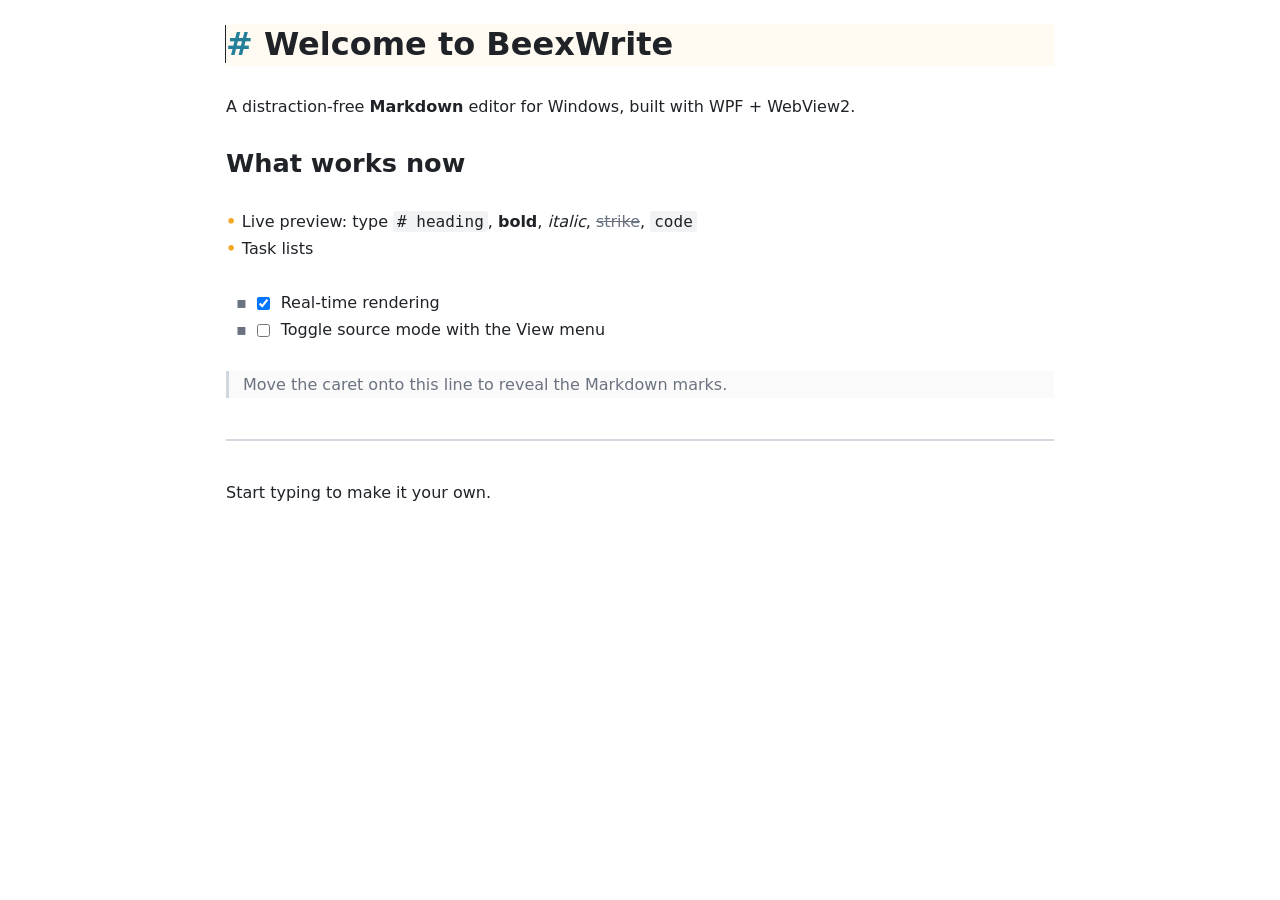
<file: src/Write/wwwroot/index.html>
<!doctype html>
<html lang="en">
  <head>
    <meta charset="UTF-8" />
    <meta name="viewport" content="width=device-width, initial-scale=1.0" />
    <meta
      http-equiv="Content-Security-Policy"
      content="default-src 'self' data: blob: https://kroki.io; img-src 'self' data: blob: https: http:; style-src 'self' 'unsafe-inline'; script-src 'self' 'wasm-unsafe-eval'; font-src 'self' data:; connect-src 'self' https://kroki.io;"
    />
    <title>BeexWrite Editor</title>
    <script type="module" src="./assets/index.js"></script>
    <link rel="stylesheet" href="./assets/index.css">
  </head>
  <body>
    <div id="beex-editor-root"></div>
  </body>
</html>
</file>
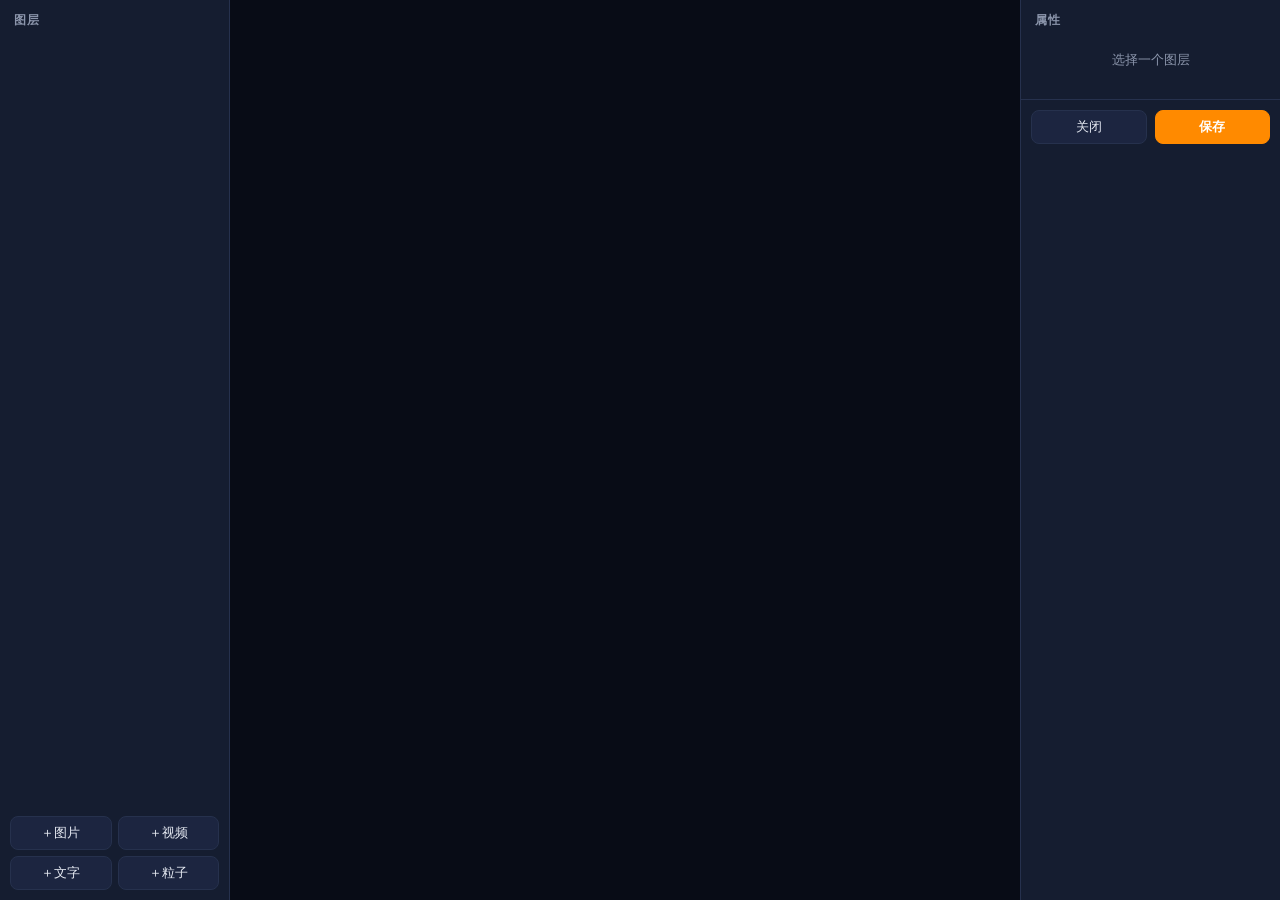
<file: src/Wallpaper/wwwroot/editor.html>
<!DOCTYPE html>
<html>
<head>
<meta charset="utf-8">
<title>BeeX Scene Editor</title>
<style>
:root{--bg:#0d1321;--panel:#151d30;--line:#26314d;--fg:#e8ecf4;--dim:#8b95ab;--accent:#ff8a00}
html,body{margin:0;height:100%;background:var(--bg);color:var(--fg);font:13px 'Segoe UI',system-ui,sans-serif;overflow:hidden}
#app{display:grid;grid-template-columns:230px 1fr 260px;height:100vh}
.panel{background:var(--panel);border-right:1px solid var(--line);display:flex;flex-direction:column;min-height:0}
.panel:last-child{border-right:0;border-left:1px solid var(--line)}
h3{margin:0;padding:12px 14px 8px;font-size:12px;letter-spacing:.08em;color:var(--dim);text-transform:uppercase}
#layers{flex:1;overflow:auto;padding:0 8px}
.layer{padding:8px 10px;margin:4px 0;border-radius:8px;background:#1c2540;cursor:pointer;display:flex;justify-content:space-between;align-items:center}
.layer.sel{outline:2px solid var(--accent)}
.layer .del{color:#f66;cursor:pointer;padding:0 4px}
.addrow{display:grid;grid-template-columns:1fr 1fr;gap:6px;padding:10px}
button{background:#1c2540;color:var(--fg);border:1px solid var(--line);border-radius:8px;padding:7px 8px;cursor:pointer}
button:hover{border-color:var(--accent)}
button.primary{background:var(--accent);border-color:var(--accent);color:#fff;font-weight:600}
#stageWrap{position:relative;display:flex;align-items:center;justify-content:center;background:#080c16;min-width:0}
#stage{position:relative;width:100%;height:100%;overflow:hidden}
#props{overflow:auto;padding:0 12px 16px}
.field{margin:8px 0}
.field label{display:block;color:var(--dim);margin-bottom:3px}
.field input[type=text],.field input[type=number],.field select{width:100%;box-sizing:border-box;background:#0f1526;border:1px solid var(--line);color:var(--fg);border-radius:6px;padding:6px 8px}
.field input[type=range]{width:100%}
.row2{display:grid;grid-template-columns:1fr 1fr;gap:8px}
#footer{padding:10px;display:grid;grid-template-columns:1fr 1fr;gap:8px;border-top:1px solid var(--line)}
.empty{color:var(--dim);padding:14px;text-align:center}
</style>
</head>
<body>
<div id="app">
  <div class="panel">
    <h3 id="tLayers">图层</h3>
    <div id="layers"></div>
    <div class="addrow">
      <button data-add="image" id="tAddImg">＋图片</button>
      <button data-add="video" id="tAddVid">＋视频</button>
      <button data-add="text" id="tAddTxt">＋文字</button>
      <button data-add="particles" id="tAddPar">＋粒子</button>
    </div>
  </div>
  <div id="stageWrap"><div id="stage"></div></div>
  <div class="panel">
    <h3 id="tProps">属性</h3>
    <div id="props"><div class="empty" id="tEmpty">选择一个图层</div></div>
    <div id="footer">
      <button id="btnClose">关闭</button>
      <button class="primary" id="btnSave">保存</button>
    </div>
  </div>
</div>
<script src="runtime.js"></script>
<script src="scene-core.js"></script>
<script>
// Scene editor: edits the JSON model, live-previews via SceneCore, and talks to the WPF host for
// asset picking and saving (pickAsset / save messages; host replies assetPicked).
let scene = { name: '未命名场景', background: '#0d1321', layers: [] };
let sel = -1, handle = null, reqId = 0;
const pendingAssets = {};
const stage = document.getElementById('stage');

function post(m) { try { chrome.webview.postMessage(m); } catch (e) { } }

function preview() {
  if (handle) handle.dispose();
  handle = SceneCore.render(stage, scene);
}

function renderLayers() {
  const box = document.getElementById('layers');
  box.innerHTML = '';
  scene.layers.forEach((l, i) => {
    const div = document.createElement('div');
    div.className = 'layer' + (i === sel ? ' sel' : '');
    const name = document.createElement('span');
    name.textContent = `${i + 1}. ${l.type}` + (l.type === 'text' ? `「${(l.text || '').slice(0, 8)}」` : '');
    const del = document.createElement('span');
    del.className = 'del'; del.textContent = '✕';
    del.onclick = (e) => { e.stopPropagation(); scene.layers.splice(i, 1); if (sel >= scene.layers.length) sel = scene.layers.length - 1; refresh(); };
    div.onclick = () => { sel = i; refresh(); };
    div.append(name, del);
    box.appendChild(div);
  });
}

function field(label, input) {
  const d = document.createElement('div');
  d.className = 'field';
  const l = document.createElement('label'); l.textContent = label;
  d.append(l, input); return d;
}
function numInput(v, min, max, step, onc) {
  const i = document.createElement('input');
  i.type = 'number'; i.value = v; i.min = min; i.max = max; i.step = step;
  i.oninput = () => { onc(parseFloat(i.value)); preview(); };
  return i;
}
function slider(v, min, max, step, onc) {
  const i = document.createElement('input');
  i.type = 'range'; i.min = min; i.max = max; i.step = step; i.value = v;
  i.oninput = () => { onc(parseFloat(i.value)); preview(); };
  return i;
}
function textInput(v, onc) {
  const i = document.createElement('input');
  i.type = 'text'; i.value = v;
  i.oninput = () => { onc(i.value); preview(); };
  return i;
}
function selectInput(v, options, onc) {
  const s = document.createElement('select');
  for (const [val, label] of options) {
    const o = document.createElement('option');
    o.value = val; o.textContent = label; if (val === v) o.selected = true;
    s.appendChild(o);
  }
  s.onchange = () => { onc(s.value); preview(); };
  return s;
}

function renderProps() {
  const box = document.getElementById('props');
  box.innerHTML = '';
  // scene-level
  box.appendChild(field('场景名称', textInput(scene.name || '', v => scene.name = v)));
  box.appendChild(field('背景色', textInput(scene.background || '#0d1321', v => scene.background = v)));
  if (sel < 0 || !scene.layers[sel]) { const e = document.createElement('div'); e.className = 'empty'; e.textContent = '选择一个图层编辑属性'; box.appendChild(e); return; }
  const L = scene.layers[sel];
  if (L.type === 'image' || L.type === 'video') {
    const b = document.createElement('button');
    b.textContent = L.src ? '更换素材…' : '选择素材…';
    b.onclick = () => {
      const id = ++reqId;
      pendingAssets[id] = (src) => { L.src = src; refresh(); };
      post({ type: 'pickAsset', kind: L.type, requestId: id });
    };
    box.appendChild(field('素材', b));
  }
  if (L.type === 'text') {
    box.appendChild(field('内容', textInput(L.text || '', v => L.text = v)));
    box.appendChild(field('颜色', textInput(L.color || '#ffffff', v => L.color = v)));
    box.appendChild(field('字号', numInput(L.fontSize || 48, 8, 400, 1, v => L.fontSize = v)));
  }
  if (L.type === 'particles') {
    box.appendChild(field('数量', numInput(L.count || 120, 10, 600, 10, v => L.count = v)));
    box.appendChild(field('颜色', textInput(L.color || '#ffb347', v => L.color = v)));
  }
  if (L.type !== 'particles') {
    const r = document.createElement('div'); r.className = 'row2';
    r.appendChild(field('X (0-1)', numInput(L.x ?? .5, 0, 1, .01, v => L.x = v)));
    r.appendChild(field('Y (0-1)', numInput(L.y ?? .5, 0, 1, .01, v => L.y = v)));
    box.appendChild(r);
    box.appendChild(field('缩放', slider(L.scale ?? 1, .05, 4, .01, v => L.scale = v)));
    box.appendChild(field('旋转 °', slider(L.rotate ?? 0, -180, 180, 1, v => L.rotate = v)));
    box.appendChild(field('漂移', slider(L.drift ?? 0, 0, 2, .05, v => L.drift = v)));
    box.appendChild(field('指针视差', slider(L.parallax ?? 0, 0, 2, .05, v => L.parallax = v)));
  }
  box.appendChild(field('不透明度', slider(L.opacity ?? 1, 0, 1, .01, v => L.opacity = v)));
  // audio binding
  L.audio = L.audio || {};
  box.appendChild(field('音频绑定', selectInput(L.audio.target || '', [['', '无'], ['scale', '缩放'], ['opacity', '不透明度'], ['glow', '发光']], v => { if (v) L.audio.target = v; else delete L.audio.target; })));
  box.appendChild(field('频段', selectInput(L.audio.band || 'low', [['low', '低频'], ['mid', '中频'], ['high', '高频'], ['level', '总能量'], ['beat', '节拍']], v => L.audio.band = v)));
  box.appendChild(field('强度', slider(L.audio.amount ?? .3, 0, 2, .05, v => L.audio.amount = v)));
}

function refresh() { renderLayers(); renderProps(); preview(); }

document.querySelectorAll('[data-add]').forEach(b => b.onclick = () => {
  const type = b.getAttribute('data-add');
  const L = { type, x: .5, y: .5, scale: 1, opacity: 1 };
  if (type === 'text') { L.text = '你好，BeeX'; L.fontSize = 64; }
  if (type === 'particles') { L.count = 120; L.audio = { target: 'scale', band: 'low', amount: .3 }; }
  scene.layers.push(L);
  sel = scene.layers.length - 1;
  refresh();
  if (type === 'image' || type === 'video') {
    const id = ++reqId;
    pendingAssets[id] = (src) => { L.src = src; refresh(); };
    post({ type: 'pickAsset', kind: type, requestId: id });
  }
});

document.getElementById('btnSave').onclick = () => post({ type: 'save', json: JSON.stringify(scene, null, 2) });
document.getElementById('btnClose').onclick = () => post({ type: 'closeEditor' });

chrome.webview.addEventListener('message', e => {
  const m = e.data || {};
  if (m.type === 'assetPicked' && pendingAssets[m.requestId]) { pendingAssets[m.requestId](m.src); delete pendingAssets[m.requestId]; }
  else if (m.type === 'loadScene') { try { scene = JSON.parse(m.json); } catch (err) { } sel = scene.layers.length ? 0 : -1; refresh(); }
  else if (m.type === 'locale') {
    // minimal l10n: host sends zh-TW / zh-CN / en
    const zhTw = { tLayers: '圖層', tAddImg: '＋圖片', tAddVid: '＋影片', tAddTxt: '＋文字', tAddPar: '＋粒子', tProps: '屬性', btnSave: '保存', btnClose: '關閉' };
    const en = { tLayers: 'Layers', tAddImg: '+Image', tAddVid: '+Video', tAddTxt: '+Text', tAddPar: '+Particles', tProps: 'Properties', btnSave: 'Save', btnClose: 'Close' };
    const map = m.value === 'en' ? en : m.value === 'zh-TW' ? zhTw : null;
    if (map) for (const id in map) { const el = document.getElementById(id); if (el) el.textContent = map[id]; }
  }
});

// Boot: ask host for the scene (also covered by host pushing loadScene after ready).
refresh();
</script>
</body>
</html>
</file>
<file: src/Write/wwwroot/assets/index.css>
:root{--bx-editor-font: "Segoe UI", "Microsoft YaHei UI", system-ui, sans-serif;--bx-mono-font: "Cascadia Code", "Consolas", "SFMono-Regular", monospace;--bx-editor-width: 860px;--bx-editor-bg: #ffffff;--bx-editor-fg: #1f2328;--bx-muted: #6b7280;--bx-border: #d0d7de;--bx-accent: #f5a623;--bx-code-bg: #f2f3f5;--bx-quote-bg: rgba(0, 0, 0, .02);--bx-highlight-bg: #fff3a3;--bx-caret: #1f2328}html[data-theme=dark]{--bx-editor-bg: #1e1f22;--bx-editor-fg: #e6e6e6;--bx-muted: #9aa0a6;--bx-border: #3a3d41;--bx-accent: #f5a623;--bx-code-bg: #2a2d31;--bx-quote-bg: rgba(255, 255, 255, .03);--bx-highlight-bg: #5c4a12;--bx-caret: #ffffff}*{box-sizing:border-box}html,body{margin:0;padding:0;height:100%;background:var(--bx-editor-bg);color:var(--bx-editor-fg);overflow:hidden}#beex-editor-root{height:100%}.cm-editor{height:100%;position:relative}.cm-bx-toolbar{position:absolute;z-index:50;display:flex;gap:2px;padding:4px;border-radius:8px;background:var(--bx-editor-bg);border:1px solid var(--bx-border);box-shadow:0 6px 20px #0000002e}.cm-bx-tb-btn{min-width:28px;height:28px;padding:0 6px;border:none;border-radius:5px;background:transparent;color:var(--bx-editor-fg);font:13px/1 Segoe UI,system-ui,sans-serif;cursor:pointer}.cm-bx-tb-btn:hover{background:color-mix(in srgb,var(--bx-accent) 20%,transparent)}.cm-bx-tb-btn.bx-b{font-weight:700}.cm-bx-tb-btn.bx-i{font-style:italic}.cm-bx-tb-btn.bx-s{text-decoration:line-through}.cm-bx-tb-btn.bx-hl{background:var(--bx-highlight-bg)}.cm-bx-menu{position:fixed;z-index:60;min-width:180px;padding:5px;border-radius:8px;background:var(--bx-editor-bg);border:1px solid var(--bx-border);box-shadow:0 8px 26px #00000038;font:13px/1 Segoe UI,Microsoft YaHei UI,system-ui,sans-serif}.cm-bx-image-wrap{display:inline-block;position:relative}.cm-bx-image-toolbar{display:flex;align-items:center;gap:6px;padding:4px 8px;margin-top:4px;background:var(--bx-code-bg);border:1px solid var(--bx-border);border-radius:6px;font-size:12px;color:var(--bx-muted)}.cm-bx-image-toolbar-label{font-weight:600}.cm-bx-image-toolbar-input{width:60px;padding:2px 4px;border:1px solid var(--bx-border);border-radius:4px;background:var(--bx-editor-bg);color:var(--bx-editor-fg);font-size:12px}.cm-bx-image-toolbar-input:focus{border-color:var(--bx-accent);outline:none}.cm-bx-image-toolbar-btn{padding:2px 8px;border:1px solid var(--bx-border);border-radius:4px;background:var(--bx-editor-bg);color:var(--bx-editor-fg);font-size:12px;cursor:pointer}.cm-bx-image-toolbar-btn:hover{border-color:var(--bx-accent)}.cm-bx-menu-item{padding:7px 12px;border-radius:5px;color:var(--bx-editor-fg);cursor:pointer;white-space:nowrap}.cm-bx-menu-item:hover{background:color-mix(in srgb,var(--bx-accent) 18%,transparent)}.cm-bx-menu-sep{height:1px;margin:5px 6px;background:var(--bx-border)}.cm-line.cm-bx-frontmatter{background:var(--bx-code-bg);color:var(--bx-muted);font-family:var(--bx-mono-font);font-size:.9em}.cm-bx-comment{color:var(--bx-muted);opacity:.7}.cm-line.cm-bx-alert{border-left-width:4px;background:color-mix(in srgb,var(--bx-alert, #57606a) 8%,transparent)}.cm-line.cm-bx-alert-note{--bx-alert: #1f6feb;border-left-color:#1f6feb}.cm-line.cm-bx-alert-tip{--bx-alert: #1a7f37;border-left-color:#1a7f37}.cm-line.cm-bx-alert-important{--bx-alert: #8250df;border-left-color:#8250df}.cm-line.cm-bx-alert-warning{--bx-alert: #9a6700;border-left-color:#9a6700}.cm-line.cm-bx-alert-caution{--bx-alert: #cf222e;border-left-color:#cf222e}.cm-bx-toc{border:1px solid var(--bx-border);border-radius:8px;padding:10px 14px;margin:6px 0;background:color-mix(in srgb,var(--bx-accent) 5%,transparent)}.cm-bx-toc-title{font-weight:700;margin-bottom:6px;color:var(--bx-muted);font-size:.85em;text-transform:uppercase;letter-spacing:.04em}.cm-bx-toc-item{padding:2px 0;color:var(--bx-accent);cursor:pointer}.cm-bx-toc-item:hover{text-decoration:underline}.cm-bx-toc-l1{margin-left:0;font-weight:600}.cm-bx-toc-l2{margin-left:16px}.cm-bx-toc-l3{margin-left:32px}.cm-bx-toc-l4{margin-left:48px}.cm-bx-toc-l5{margin-left:64px}.cm-bx-toc-l6{margin-left:80px}.cm-bx-toc-empty{color:var(--bx-muted)}.cm-bx-copy{margin-left:10px;padding:1px 8px;font:11px/1.6 Segoe UI,system-ui,sans-serif;color:var(--bx-muted);background:transparent;border:1px solid var(--bx-border);border-radius:4px;cursor:pointer;vertical-align:middle}.cm-bx-copy:hover{color:var(--bx-editor-fg);border-color:var(--bx-muted)}.cm-bx-math-inline{padding:0 1px}.cm-bx-math-block{display:block;text-align:center;padding:10px 0;overflow-x:auto}.cm-bx-math-numbered{display:flex;align-items:center;justify-content:center;position:relative}.cm-bx-math-numbered .cm-bx-math-eq{flex:1;text-align:center}.cm-bx-math-num{color:var(--bx-muted);padding-left:12px;white-space:nowrap}.cm-bx-math-error,.cm-bx-mermaid-error{color:#cf222e;font-family:var(--bx-mono-font);font-size:.9em;white-space:pre-wrap}.cm-bx-mermaid{display:block;text-align:center;padding:8px 0;color:var(--bx-muted);position:relative}.cm-bx-mermaid svg{max-width:100%;height:auto}.cm-bx-diagram-save{position:absolute;top:6px;right:6px;padding:2px 10px;font:11px/1.6 Segoe UI,system-ui,sans-serif;color:var(--bx-muted);background:var(--bx-editor-bg);border:1px solid var(--bx-border);border-radius:4px;cursor:pointer;opacity:0;transition:opacity .15s ease}.cm-bx-mermaid:hover .cm-bx-diagram-save{opacity:1}.cm-bx-diagram-save:hover{color:var(--bx-editor-fg);border-color:var(--bx-muted)}.cm-bx-diagram-overlay{position:fixed;inset:0;z-index:9999;background:#000000d9;display:flex;align-items:center;justify-content:center;cursor:zoom-out;padding:40px}.cm-bx-diagram-overlay svg{max-width:90vw;max-height:90vh;background:#fff;border-radius:8px;padding:20px}.cm-bx-table-wrap{margin:6px 0;display:block}.cm-bx-table{border-collapse:collapse;width:auto;font:inherit}.cm-bx-table th,.cm-bx-table td{border:1px solid var(--bx-border);padding:6px 12px;min-width:60px;outline:none}.cm-bx-table th{background:var(--bx-code-bg);font-weight:600}.cm-bx-table-cell:focus{box-shadow:inset 0 0 0 2px var(--bx-accent)}.cm-bx-table-toolbar{display:flex;gap:4px;margin-top:6px;flex-wrap:wrap}.cm-bx-table-toolbar button{padding:2px 8px;font-size:11px;border:1px solid var(--bx-border);border-radius:4px;background:transparent;color:var(--bx-muted);cursor:pointer}.cm-bx-table-toolbar button:hover{color:var(--bx-editor-fg);border-color:var(--bx-muted)}.cm-bx-table-fallback{color:var(--bx-muted);white-space:pre;font-family:var(--bx-mono-font)}.cm-line.cm-bx-fence-start{counter-reset:fence-line 0}.cm-line.cm-bx-fence-body{counter-increment:fence-line}.cm-line.cm-bx-fence-body:before{content:counter(fence-line);display:inline-block;width:2.5em;text-align:right;margin-right:12px;color:var(--bx-muted);opacity:.5;font-size:.85em;user-select:none;pointer-events:none}.cm-bx-footnote-ref{color:var(--bx-accent);vertical-align:super;font-size:.8em;cursor:pointer}.cm-line.cm-bx-footnote-def{color:var(--bx-muted);padding-left:20px;border-left:2px solid var(--bx-border)}.cm-bx-html-block{padding:4px 0;display:block}.cm-bx-html-block video,.cm-bx-html-block audio{max-width:100%}.cm-bx-html-block iframe{max-width:100%;border:1px solid var(--bx-border);border-radius:4px}.cm-bx-image{max-width:100%;height:auto;border-radius:4px;margin:4px 0;display:inline-block}.cm-bx-emoji{font-size:1.2em}.cm-line.cm-bx-deflist-def{padding-left:24px;color:var(--bx-editor-fg)}.cm-line.cm-bx-container{border-left:4px solid var(--bx-border);padding-left:14px;background:color-mix(in srgb,var(--bx-border) 8%,transparent)}.cm-line.cm-bx-container-note{border-left-color:#1f6feb}.cm-line.cm-bx-container-tip{border-left-color:#1a7f37}.cm-line.cm-bx-container-warning{border-left-color:#9a6700}.cm-line.cm-bx-container-danger{border-left-color:#cf222e}.cm-bx-attr-ext{color:var(--bx-muted);opacity:.6;font-size:.85em}.cm-bx-bullet{color:var(--bx-accent);font-weight:700}.cm-bx-bullet-1{color:var(--bx-muted)}.cm-bx-bullet-2{color:var(--bx-muted);font-weight:400}.cm-editor .cm-selectionBackground,.cm-editor.cm-focused .cm-selectionBackground{background:color-mix(in srgb,var(--bx-accent) 28%,transparent)!important}.cm-editor .cm-activeLine{background:color-mix(in srgb,var(--bx-accent) 6%,transparent)}.cm-panels{background:var(--bx-editor-bg);color:var(--bx-editor-fg);border-color:var(--bx-border)}.cm-textfield{background:var(--bx-code-bg);color:var(--bx-editor-fg);border:1px solid var(--bx-border)}.cm-button{background:var(--bx-code-bg);color:var(--bx-editor-fg);border:1px solid var(--bx-border);border-radius:4px}.cm-editor.bx-focus .cm-line{opacity:.32;transition:opacity .15s ease}.cm-editor.bx-focus .cm-activeLine,.cm-editor.bx-focus .cm-activeLine~.cm-line:first-line{opacity:1}.cm-editor.bx-focus .cm-activeLine{opacity:1}.cm-editor.bx-typewriter .cm-scroller{scroll-behavior:smooth}::-webkit-scrollbar{width:12px;height:12px}::-webkit-scrollbar-thumb{background:color-mix(in srgb,var(--bx-muted) 45%,transparent);border-radius:6px;border:3px solid var(--bx-editor-bg)}::-webkit-scrollbar-thumb:hover{background:color-mix(in srgb,var(--bx-muted) 70%,transparent)}@font-face{font-display:block;font-family:KaTeX_AMS;font-style:normal;font-weight:400;src:url(./KaTeX_AMS-Regular.woff2) format("woff2"),url(./KaTeX_AMS-Regular.woff) format("woff"),url(./KaTeX_AMS-Regular.ttf) format("truetype")}@font-face{font-display:block;font-family:KaTeX_Caligraphic;font-style:normal;font-weight:700;src:url(./KaTeX_Caligraphic-Bold.woff2) format("woff2"),url(./KaTeX_Caligraphic-Bold.woff) format("woff"),url(./KaTeX_Caligraphic-Bold.ttf) format("truetype")}@font-face{font-display:block;font-family:KaTeX_Caligraphic;font-style:normal;font-weight:400;src:url(./KaTeX_Caligraphic-Regular.woff2) format("woff2"),url(./KaTeX_Caligraphic-Regular.woff) format("woff"),url(./KaTeX_Caligraphic-Regular.ttf) format("truetype")}@font-face{font-display:block;font-family:KaTeX_Fraktur;font-style:normal;font-weight:700;src:url(./KaTeX_Fraktur-Bold.woff2) format("woff2"),url(./KaTeX_Fraktur-Bold.woff) format("woff"),url(./KaTeX_Fraktur-Bold.ttf) format("truetype")}@font-face{font-display:block;font-family:KaTeX_Fraktur;font-style:normal;font-weight:400;src:url(./KaTeX_Fraktur-Regular.woff2) format("woff2"),url(./KaTeX_Fraktur-Regular.woff) format("woff"),url(./KaTeX_Fraktur-Regular.ttf) format("truetype")}@font-face{font-display:block;font-family:KaTeX_Main;font-style:normal;font-weight:700;src:url(./KaTeX_Main-Bold.woff2) format("woff2"),url(./KaTeX_Main-Bold.woff) format("woff"),url(./KaTeX_Main-Bold.ttf) format("truetype")}@font-face{font-display:block;font-family:KaTeX_Main;font-style:italic;font-weight:700;src:url(./KaTeX_Main-BoldItalic.woff2) format("woff2"),url(./KaTeX_Main-BoldItalic.woff) format("woff"),url(./KaTeX_Main-BoldItalic.ttf) format("truetype")}@font-face{font-display:block;font-family:KaTeX_Main;font-style:italic;font-weight:400;src:url(./KaTeX_Main-Italic.woff2) format("woff2"),url(./KaTeX_Main-Italic.woff) format("woff"),url(./KaTeX_Main-Italic.ttf) format("truetype")}@font-face{font-display:block;font-family:KaTeX_Main;font-style:normal;font-weight:400;src:url(./KaTeX_Main-Regular.woff2) format("woff2"),url(./KaTeX_Main-Regular.woff) format("woff"),url(./KaTeX_Main-Regular.ttf) format("truetype")}@font-face{font-display:block;font-family:KaTeX_Math;font-style:italic;font-weight:700;src:url(./KaTeX_Math-BoldItalic.woff2) format("woff2"),url(./KaTeX_Math-BoldItalic.woff) format("woff"),url(./KaTeX_Math-BoldItalic.ttf) format("truetype")}@font-face{font-display:block;font-family:KaTeX_Math;font-style:italic;font-weight:400;src:url(./KaTeX_Math-Italic.woff2) format("woff2"),url(./KaTeX_Math-Italic.woff) format("woff"),url(./KaTeX_Math-Italic.ttf) format("truetype")}@font-face{font-display:block;font-family:KaTeX_SansSerif;font-style:normal;font-weight:700;src:url(./KaTeX_SansSerif-Bold.woff2) format("woff2"),url(./KaTeX_SansSerif-Bold.woff) format("woff"),url(./KaTeX_SansSerif-Bold.ttf) format("truetype")}@font-face{font-display:block;font-family:KaTeX_SansSerif;font-style:italic;font-weight:400;src:url(./KaTeX_SansSerif-Italic.woff2) format("woff2"),url(./KaTeX_SansSerif-Italic.woff) format("woff"),url(./KaTeX_SansSerif-Italic.ttf) format("truetype")}@font-face{font-display:block;font-family:KaTeX_SansSerif;font-style:normal;font-weight:400;src:url(./KaTeX_SansSerif-Regular.woff2) format("woff2"),url(./KaTeX_SansSerif-Regular.woff) format("woff"),url(./KaTeX_SansSerif-Regular.ttf) format("truetype")}@font-face{font-display:block;font-family:KaTeX_Script;font-style:normal;font-weight:400;src:url(./KaTeX_Script-Regular.woff2) format("woff2"),url(./KaTeX_Script-Regular.woff) format("woff"),url(./KaTeX_Script-Regular.ttf) format("truetype")}@font-face{font-display:block;font-family:KaTeX_Size1;font-style:normal;font-weight:400;src:url(./KaTeX_Size1-Regular.woff2) format("woff2"),url(./KaTeX_Size1-Regular.woff) format("woff"),url(./KaTeX_Size1-Regular.ttf) format("truetype")}@font-face{font-display:block;font-family:KaTeX_Size2;font-style:normal;font-weight:400;src:url(./KaTeX_Size2-Regular.woff2) format("woff2"),url(./KaTeX_Size2-Regular.woff) format("woff"),url(./KaTeX_Size2-Regular.ttf) format("truetype")}@font-face{font-display:block;font-family:KaTeX_Size3;font-style:normal;font-weight:400;src:url([data-uri]) format("woff2"),url(./KaTeX_Size3-Regular.woff) format("woff"),url(./KaTeX_Size3-Regular.ttf) format("truetype")}@font-face{font-display:block;font-family:KaTeX_Size4;font-style:normal;font-weight:400;src:url(./KaTeX_Size4-Regular.woff2) format("woff2"),url(./KaTeX_Size4-Regular.woff) format("woff"),url(./KaTeX_Size4-Regular.ttf) format("truetype")}@font-face{font-display:block;font-family:KaTeX_Typewriter;font-style:normal;font-weight:400;src:url(./KaTeX_Typewriter-Regular.woff2) format("woff2"),url(./KaTeX_Typewriter-Regular.woff) format("woff"),url(./KaTeX_Typewriter-Regular.ttf) format("truetype")}.katex{font: 1.21em KaTeX_Main,Times New Roman,serif;line-height:1.2;position:relative;text-indent:0;text-rendering:auto}.katex *{-ms-high-contrast-adjust:none!important;border-color:currentColor}.katex .katex-version:after{content:"0.16.47"}.katex .katex-mathml{border:0;-webkit-clip-path:inset(50%);clip-path:inset(50%);height:1px;overflow:hidden;padding:0;position:absolute;width:1px}.katex .katex-html>.newline{display:block}.katex .base{position:relative;white-space:nowrap;width:-webkit-min-content;width:-moz-min-content;width:min-content}.katex .base,.katex .strut{display:inline-block}.katex .textbf{font-weight:700}.katex .textit{font-style:italic}.katex .textrm{font-family:KaTeX_Main}.katex .textsf{font-family:KaTeX_SansSerif}.katex .texttt{font-family:KaTeX_Typewriter}.katex .mathnormal{font-family:KaTeX_Math;font-style:italic}.katex .mathit{font-family:KaTeX_Main;font-style:italic}.katex .mathrm{font-style:normal}.katex .mathbf{font-family:KaTeX_Main;font-weight:700}.katex .boldsymbol{font-family:KaTeX_Math;font-style:italic;font-weight:700}.katex .amsrm,.katex .mathbb,.katex .textbb{font-family:KaTeX_AMS}.katex .mathcal{font-family:KaTeX_Caligraphic}.katex .mathfrak,.katex .textfrak{font-family:KaTeX_Fraktur}.katex .mathboldfrak,.katex .textboldfrak{font-family:KaTeX_Fraktur;font-weight:700}.katex .mathtt{font-family:KaTeX_Typewriter}.katex .mathscr,.katex .textscr{font-family:KaTeX_Script}.katex .mathsf,.katex .textsf{font-family:KaTeX_SansSerif}.katex .mathboldsf,.katex .textboldsf{font-family:KaTeX_SansSerif;font-weight:700}.katex .mathitsf,.katex .mathsfit,.katex .textitsf{font-family:KaTeX_SansSerif;font-style:italic}.katex .mainrm{font-family:KaTeX_Main;font-style:normal}.katex .vlist-t{border-collapse:collapse;display:inline-table;table-layout:fixed}.katex .vlist-r{display:table-row}.katex .vlist{display:table-cell;position:relative;vertical-align:bottom}.katex .vlist>span{display:block;height:0;position:relative}.katex .vlist>span>span{display:inline-block}.katex .vlist>span>.pstrut{overflow:hidden;width:0}.katex .vlist-t2{margin-right:-2px}.katex .vlist-s{display:table-cell;font-size:1px;min-width:2px;vertical-align:bottom;width:2px}.katex .vbox{align-items:baseline;display:inline-flex;flex-direction:column}.katex .hbox{width:100%}.katex .hbox,.katex .thinbox{display:inline-flex;flex-direction:row}.katex .thinbox{max-width:0;width:0}.katex .msupsub{text-align:left}.katex .mfrac>span>span{text-align:center}.katex .mfrac .frac-line{border-bottom-style:solid;display:inline-block;width:100%}.katex .hdashline,.katex .hline,.katex .mfrac .frac-line,.katex .overline .overline-line,.katex .rule,.katex .underline .underline-line{min-height:1px}.katex .mspace{display:inline-block}.katex .smash{display:inline;line-height:0}.katex .clap,.katex .llap,.katex .rlap{position:relative;width:0}.katex .clap>.inner,.katex .llap>.inner,.katex .rlap>.inner{position:absolute}.katex .clap>.fix,.katex .llap>.fix,.katex .rlap>.fix{display:inline-block}.katex .llap>.inner{right:0}.katex .clap>.inner,.katex .rlap>.inner{left:0}.katex .clap>.inner>span{margin-left:-50%;margin-right:50%}.katex .rule{border:0 solid;display:inline-block;position:relative}.katex .hline,.katex .overline .overline-line,.katex .underline .underline-line{border-bottom-style:solid;display:inline-block;width:100%}.katex .hdashline{border-bottom-style:dashed;display:inline-block;width:100%}.katex .sqrt>.root{margin-left:.2777777778em;margin-right:-.5555555556em}.katex .fontsize-ensurer.reset-size1.size1,.katex .sizing.reset-size1.size1{font-size:1em}.katex .fontsize-ensurer.reset-size1.size2,.katex .sizing.reset-size1.size2{font-size:1.2em}.katex .fontsize-ensurer.reset-size1.size3,.katex .sizing.reset-size1.size3{font-size:1.4em}.katex .fontsize-ensurer.reset-size1.size4,.katex .sizing.reset-size1.size4{font-size:1.6em}.katex .fontsize-ensurer.reset-size1.size5,.katex .sizing.reset-size1.size5{font-size:1.8em}.katex .fontsize-ensurer.reset-size1.size6,.katex .sizing.reset-size1.size6{font-size:2em}.katex .fontsize-ensurer.reset-size1.size7,.katex .sizing.reset-size1.size7{font-size:2.4em}.katex .fontsize-ensurer.reset-size1.size8,.katex .sizing.reset-size1.size8{font-size:2.88em}.katex .fontsize-ensurer.reset-size1.size9,.katex .sizing.reset-size1.size9{font-size:3.456em}.katex .fontsize-ensurer.reset-size1.size10,.katex .sizing.reset-size1.size10{font-size:4.148em}.katex .fontsize-ensurer.reset-size1.size11,.katex .sizing.reset-size1.size11{font-size:4.976em}.katex .fontsize-ensurer.reset-size2.size1,.katex .sizing.reset-size2.size1{font-size:.8333333333em}.katex .fontsize-ensurer.reset-size2.size2,.katex .sizing.reset-size2.size2{font-size:1em}.katex .fontsize-ensurer.reset-size2.size3,.katex .sizing.reset-size2.size3{font-size:1.1666666667em}.katex .fontsize-ensurer.reset-size2.size4,.katex .sizing.reset-size2.size4{font-size:1.3333333333em}.katex .fontsize-ensurer.reset-size2.size5,.katex .sizing.reset-size2.size5{font-size:1.5em}.katex .fontsize-ensurer.reset-size2.size6,.katex .sizing.reset-size2.size6{font-size:1.6666666667em}.katex .fontsize-ensurer.reset-size2.size7,.katex .sizing.reset-size2.size7{font-size:2em}.katex .fontsize-ensurer.reset-size2.size8,.katex .sizing.reset-size2.size8{font-size:2.4em}.katex .fontsize-ensurer.reset-size2.size9,.katex .sizing.reset-size2.size9{font-size:2.88em}.katex .fontsize-ensurer.reset-size2.size10,.katex .sizing.reset-size2.size10{font-size:3.4566666667em}.katex .fontsize-ensurer.reset-size2.size11,.katex .sizing.reset-size2.size11{font-size:4.1466666667em}.katex .fontsize-ensurer.reset-size3.size1,.katex .sizing.reset-size3.size1{font-size:.7142857143em}.katex .fontsize-ensurer.reset-size3.size2,.katex .sizing.reset-size3.size2{font-size:.8571428571em}.katex .fontsize-ensurer.reset-size3.size3,.katex .sizing.reset-size3.size3{font-size:1em}.katex .fontsize-ensurer.reset-size3.size4,.katex .sizing.reset-size3.size4{font-size:1.1428571429em}.katex .fontsize-ensurer.reset-size3.size5,.katex .sizing.reset-size3.size5{font-size:1.2857142857em}.katex .fontsize-ensurer.reset-size3.size6,.katex .sizing.reset-size3.size6{font-size:1.4285714286em}.katex .fontsize-ensurer.reset-size3.size7,.katex .sizing.reset-size3.size7{font-size:1.7142857143em}.katex .fontsize-ensurer.reset-size3.size8,.katex .sizing.reset-size3.size8{font-size:2.0571428571em}.katex .fontsize-ensurer.reset-size3.size9,.katex .sizing.reset-size3.size9{font-size:2.4685714286em}.katex .fontsize-ensurer.reset-size3.size10,.katex .sizing.reset-size3.size10{font-size:2.9628571429em}.katex .fontsize-ensurer.reset-size3.size11,.katex .sizing.reset-size3.size11{font-size:3.5542857143em}.katex .fontsize-ensurer.reset-size4.size1,.katex .sizing.reset-size4.size1{font-size:.625em}.katex .fontsize-ensurer.reset-size4.size2,.katex .sizing.reset-size4.size2{font-size:.75em}.katex .fontsize-ensurer.reset-size4.size3,.katex .sizing.reset-size4.size3{font-size:.875em}.katex .fontsize-ensurer.reset-size4.size4,.katex .sizing.reset-size4.size4{font-size:1em}.katex .fontsize-ensurer.reset-size4.size5,.katex .sizing.reset-size4.size5{font-size:1.125em}.katex .fontsize-ensurer.reset-size4.size6,.katex .sizing.reset-size4.size6{font-size:1.25em}.katex .fontsize-ensurer.reset-size4.size7,.katex .sizing.reset-size4.size7{font-size:1.5em}.katex .fontsize-ensurer.reset-size4.size8,.katex .sizing.reset-size4.size8{font-size:1.8em}.katex .fontsize-ensurer.reset-size4.size9,.katex .sizing.reset-size4.size9{font-size:2.16em}.katex .fontsize-ensurer.reset-size4.size10,.katex .sizing.reset-size4.size10{font-size:2.5925em}.katex .fontsize-ensurer.reset-size4.size11,.katex .sizing.reset-size4.size11{font-size:3.11em}.katex .fontsize-ensurer.reset-size5.size1,.katex .sizing.reset-size5.size1{font-size:.5555555556em}.katex .fontsize-ensurer.reset-size5.size2,.katex .sizing.reset-size5.size2{font-size:.6666666667em}.katex .fontsize-ensurer.reset-size5.size3,.katex .sizing.reset-size5.size3{font-size:.7777777778em}.katex .fontsize-ensurer.reset-size5.size4,.katex .sizing.reset-size5.size4{font-size:.8888888889em}.katex .fontsize-ensurer.reset-size5.size5,.katex .sizing.reset-size5.size5{font-size:1em}.katex .fontsize-ensurer.reset-size5.size6,.katex .sizing.reset-size5.size6{font-size:1.1111111111em}.katex .fontsize-ensurer.reset-size5.size7,.katex .sizing.reset-size5.size7{font-size:1.3333333333em}.katex .fontsize-ensurer.reset-size5.size8,.katex .sizing.reset-size5.size8{font-size:1.6em}.katex .fontsize-ensurer.reset-size5.size9,.katex .sizing.reset-size5.size9{font-size:1.92em}.katex .fontsize-ensurer.reset-size5.size10,.katex .sizing.reset-size5.size10{font-size:2.3044444444em}.katex .fontsize-ensurer.reset-size5.size11,.katex .sizing.reset-size5.size11{font-size:2.7644444444em}.katex .fontsize-ensurer.reset-size6.size1,.katex .sizing.reset-size6.size1{font-size:.5em}.katex .fontsize-ensurer.reset-size6.size2,.katex .sizing.reset-size6.size2{font-size:.6em}.katex .fontsize-ensurer.reset-size6.size3,.katex .sizing.reset-size6.size3{font-size:.7em}.katex .fontsize-ensurer.reset-size6.size4,.katex .sizing.reset-size6.size4{font-size:.8em}.katex .fontsize-ensurer.reset-size6.size5,.katex .sizing.reset-size6.size5{font-size:.9em}.katex .fontsize-ensurer.reset-size6.size6,.katex .sizing.reset-size6.size6{font-size:1em}.katex .fontsize-ensurer.reset-size6.size7,.katex .sizing.reset-size6.size7{font-size:1.2em}.katex .fontsize-ensurer.reset-size6.size8,.katex .sizing.reset-size6.size8{font-size:1.44em}.katex .fontsize-ensurer.reset-size6.size9,.katex .sizing.reset-size6.size9{font-size:1.728em}.katex .fontsize-ensurer.reset-size6.size10,.katex .sizing.reset-size6.size10{font-size:2.074em}.katex .fontsize-ensurer.reset-size6.size11,.katex .sizing.reset-size6.size11{font-size:2.488em}.katex .fontsize-ensurer.reset-size7.size1,.katex .sizing.reset-size7.size1{font-size:.4166666667em}.katex .fontsize-ensurer.reset-size7.size2,.katex .sizing.reset-size7.size2{font-size:.5em}.katex .fontsize-ensurer.reset-size7.size3,.katex .sizing.reset-size7.size3{font-size:.5833333333em}.katex .fontsize-ensurer.reset-size7.size4,.katex .sizing.reset-size7.size4{font-size:.6666666667em}.katex .fontsize-ensurer.reset-size7.size5,.katex .sizing.reset-size7.size5{font-size:.75em}.katex .fontsize-ensurer.reset-size7.size6,.katex .sizing.reset-size7.size6{font-size:.8333333333em}.katex .fontsize-ensurer.reset-size7.size7,.katex .sizing.reset-size7.size7{font-size:1em}.katex .fontsize-ensurer.reset-size7.size8,.katex .sizing.reset-size7.size8{font-size:1.2em}.katex .fontsize-ensurer.reset-size7.size9,.katex .sizing.reset-size7.size9{font-size:1.44em}.katex .fontsize-ensurer.reset-size7.size10,.katex .sizing.reset-size7.size10{font-size:1.7283333333em}.katex .fontsize-ensurer.reset-size7.size11,.katex .sizing.reset-size7.size11{font-size:2.0733333333em}.katex .fontsize-ensurer.reset-size8.size1,.katex .sizing.reset-size8.size1{font-size:.3472222222em}.katex .fontsize-ensurer.reset-size8.size2,.katex .sizing.reset-size8.size2{font-size:.4166666667em}.katex .fontsize-ensurer.reset-size8.size3,.katex .sizing.reset-size8.size3{font-size:.4861111111em}.katex .fontsize-ensurer.reset-size8.size4,.katex .sizing.reset-size8.size4{font-size:.5555555556em}.katex .fontsize-ensurer.reset-size8.size5,.katex .sizing.reset-size8.size5{font-size:.625em}.katex .fontsize-ensurer.reset-size8.size6,.katex .sizing.reset-size8.size6{font-size:.6944444444em}.katex .fontsize-ensurer.reset-size8.size7,.katex .sizing.reset-size8.size7{font-size:.8333333333em}.katex .fontsize-ensurer.reset-size8.size8,.katex .sizing.reset-size8.size8{font-size:1em}.katex .fontsize-ensurer.reset-size8.size9,.katex .sizing.reset-size8.size9{font-size:1.2em}.katex .fontsize-ensurer.reset-size8.size10,.katex .sizing.reset-size8.size10{font-size:1.4402777778em}.katex .fontsize-ensurer.reset-size8.size11,.katex .sizing.reset-size8.size11{font-size:1.7277777778em}.katex .fontsize-ensurer.reset-size9.size1,.katex .sizing.reset-size9.size1{font-size:.2893518519em}.katex .fontsize-ensurer.reset-size9.size2,.katex .sizing.reset-size9.size2{font-size:.3472222222em}.katex .fontsize-ensurer.reset-size9.size3,.katex .sizing.reset-size9.size3{font-size:.4050925926em}.katex .fontsize-ensurer.reset-size9.size4,.katex .sizing.reset-size9.size4{font-size:.462962963em}.katex .fontsize-ensurer.reset-size9.size5,.katex .sizing.reset-size9.size5{font-size:.5208333333em}.katex .fontsize-ensurer.reset-size9.size6,.katex .sizing.reset-size9.size6{font-size:.5787037037em}.katex .fontsize-ensurer.reset-size9.size7,.katex .sizing.reset-size9.size7{font-size:.6944444444em}.katex .fontsize-ensurer.reset-size9.size8,.katex .sizing.reset-size9.size8{font-size:.8333333333em}.katex .fontsize-ensurer.reset-size9.size9,.katex .sizing.reset-size9.size9{font-size:1em}.katex .fontsize-ensurer.reset-size9.size10,.katex .sizing.reset-size9.size10{font-size:1.2002314815em}.katex .fontsize-ensurer.reset-size9.size11,.katex .sizing.reset-size9.size11{font-size:1.4398148148em}.katex .fontsize-ensurer.reset-size10.size1,.katex .sizing.reset-size10.size1{font-size:.2410800386em}.katex .fontsize-ensurer.reset-size10.size2,.katex .sizing.reset-size10.size2{font-size:.2892960463em}.katex .fontsize-ensurer.reset-size10.size3,.katex .sizing.reset-size10.size3{font-size:.337512054em}.katex .fontsize-ensurer.reset-size10.size4,.katex .sizing.reset-size10.size4{font-size:.3857280617em}.katex .fontsize-ensurer.reset-size10.size5,.katex .sizing.reset-size10.size5{font-size:.4339440694em}.katex .fontsize-ensurer.reset-size10.size6,.katex .sizing.reset-size10.size6{font-size:.4821600771em}.katex .fontsize-ensurer.reset-size10.size7,.katex .sizing.reset-size10.size7{font-size:.5785920926em}.katex .fontsize-ensurer.reset-size10.size8,.katex .sizing.reset-size10.size8{font-size:.6943105111em}.katex .fontsize-ensurer.reset-size10.size9,.katex .sizing.reset-size10.size9{font-size:.8331726133em}.katex .fontsize-ensurer.reset-size10.size10,.katex .sizing.reset-size10.size10{font-size:1em}.katex .fontsize-ensurer.reset-size10.size11,.katex .sizing.reset-size10.size11{font-size:1.1996142719em}.katex .fontsize-ensurer.reset-size11.size1,.katex .sizing.reset-size11.size1{font-size:.2009646302em}.katex .fontsize-ensurer.reset-size11.size2,.katex .sizing.reset-size11.size2{font-size:.2411575563em}.katex .fontsize-ensurer.reset-size11.size3,.katex .sizing.reset-size11.size3{font-size:.2813504823em}.katex .fontsize-ensurer.reset-size11.size4,.katex .sizing.reset-size11.size4{font-size:.3215434084em}.katex .fontsize-ensurer.reset-size11.size5,.katex .sizing.reset-size11.size5{font-size:.3617363344em}.katex .fontsize-ensurer.reset-size11.size6,.katex .sizing.reset-size11.size6{font-size:.4019292605em}.katex .fontsize-ensurer.reset-size11.size7,.katex .sizing.reset-size11.size7{font-size:.4823151125em}.katex .fontsize-ensurer.reset-size11.size8,.katex .sizing.reset-size11.size8{font-size:.578778135em}.katex .fontsize-ensurer.reset-size11.size9,.katex .sizing.reset-size11.size9{font-size:.6945337621em}.katex .fontsize-ensurer.reset-size11.size10,.katex .sizing.reset-size11.size10{font-size:.8336012862em}.katex .fontsize-ensurer.reset-size11.size11,.katex .sizing.reset-size11.size11{font-size:1em}.katex .delimsizing.size1{font-family:KaTeX_Size1}.katex .delimsizing.size2{font-family:KaTeX_Size2}.katex .delimsizing.size3{font-family:KaTeX_Size3}.katex .delimsizing.size4{font-family:KaTeX_Size4}.katex .delimsizing.mult .delim-size1>span{font-family:KaTeX_Size1}.katex .delimsizing.mult .delim-size4>span{font-family:KaTeX_Size4}.katex .nulldelimiter{display:inline-block;width:.12em}.katex .delimcenter,.katex .op-symbol{position:relative}.katex .op-symbol.small-op{font-family:KaTeX_Size1}.katex .op-symbol.large-op{font-family:KaTeX_Size2}.katex .accent>.vlist-t,.katex .op-limits>.vlist-t{text-align:center}.katex .accent .accent-body{position:relative}.katex .accent .accent-body:not(.accent-full){width:0}.katex .overlay{display:block}.katex .mtable .vertical-separator{display:inline-block;min-width:1px}.katex .mtable .arraycolsep{display:inline-block}.katex .mtable .col-align-c>.vlist-t{text-align:center}.katex .mtable .col-align-l>.vlist-t{text-align:left}.katex .mtable .col-align-r>.vlist-t{text-align:right}.katex .svg-align{text-align:left}.katex svg{fill:currentColor;stroke:currentColor;display:block;height:inherit;position:absolute;width:100%}.katex svg path{stroke:none}.katex svg{fill-rule:nonzero;fill-opacity:1;stroke-width:1;stroke-linecap:butt;stroke-linejoin:miter;stroke-miterlimit:4;stroke-dasharray:none;stroke-dashoffset:0;stroke-opacity:1}.katex img{border-style:none;max-height:none;max-width:none;min-height:0;min-width:0}.katex .stretchy{display:block;overflow:hidden;position:relative;width:100%}.katex .stretchy:after,.katex .stretchy:before{content:""}.katex .hide-tail{overflow:hidden;position:relative;width:100%}.katex .halfarrow-left{left:0;overflow:hidden;position:absolute;width:50.2%}.katex .halfarrow-right{overflow:hidden;position:absolute;right:0;width:50.2%}.katex .brace-left{left:0;overflow:hidden;position:absolute;width:25.1%}.katex .brace-center{left:25%;overflow:hidden;position:absolute;width:50%}.katex .brace-right{overflow:hidden;position:absolute;right:0;width:25.1%}.katex .x-arrow-pad{padding:0 .5em}.katex .cd-arrow-pad{padding:0 .55556em 0 .27778em}.katex .mover,.katex .munder,.katex .x-arrow{text-align:center}.katex .boxpad{padding:0 .3em}.katex .fbox,.katex .fcolorbox{border:.04em solid;box-sizing:border-box}.katex .cancel-pad{padding:0 .2em}.katex .cancel-lap{margin-left:-.2em;margin-right:-.2em}.katex .sout{border-bottom-style:solid;border-bottom-width:.08em}.katex .angl{border-right:.049em solid;border-top:.049em solid;box-sizing:border-box;margin-right:.03889em}.katex .anglpad{padding:0 .03889em}.katex .eqn-num:before{content:"(" counter(katexEqnNo) ")";counter-increment:katexEqnNo}.katex .mml-eqn-num:before{content:"(" counter(mmlEqnNo) ")";counter-increment:mmlEqnNo}.katex .mtr-glue{width:50%}.katex .cd-vert-arrow{display:inline-block;position:relative}.katex .cd-label-left{display:inline-block;position:absolute;right:calc(50% + .3em);text-align:left}.katex .cd-label-right{display:inline-block;left:calc(50% + .3em);position:absolute;text-align:right}.katex-display{display:block;margin:1em 0;text-align:center}.katex-display>.katex{display:block;text-align:center;white-space:nowrap}.katex-display>.katex>.katex-html{display:block;position:relative}.katex-display>.katex>.katex-html>.tag{position:absolute;right:0}.katex-display.leqno>.katex>.katex-html>.tag{left:0;right:auto}.katex-display.fleqn>.katex{padding-left:2em;text-align:left}body{counter-reset:katexEqnNo mmlEqnNo}
</file>
